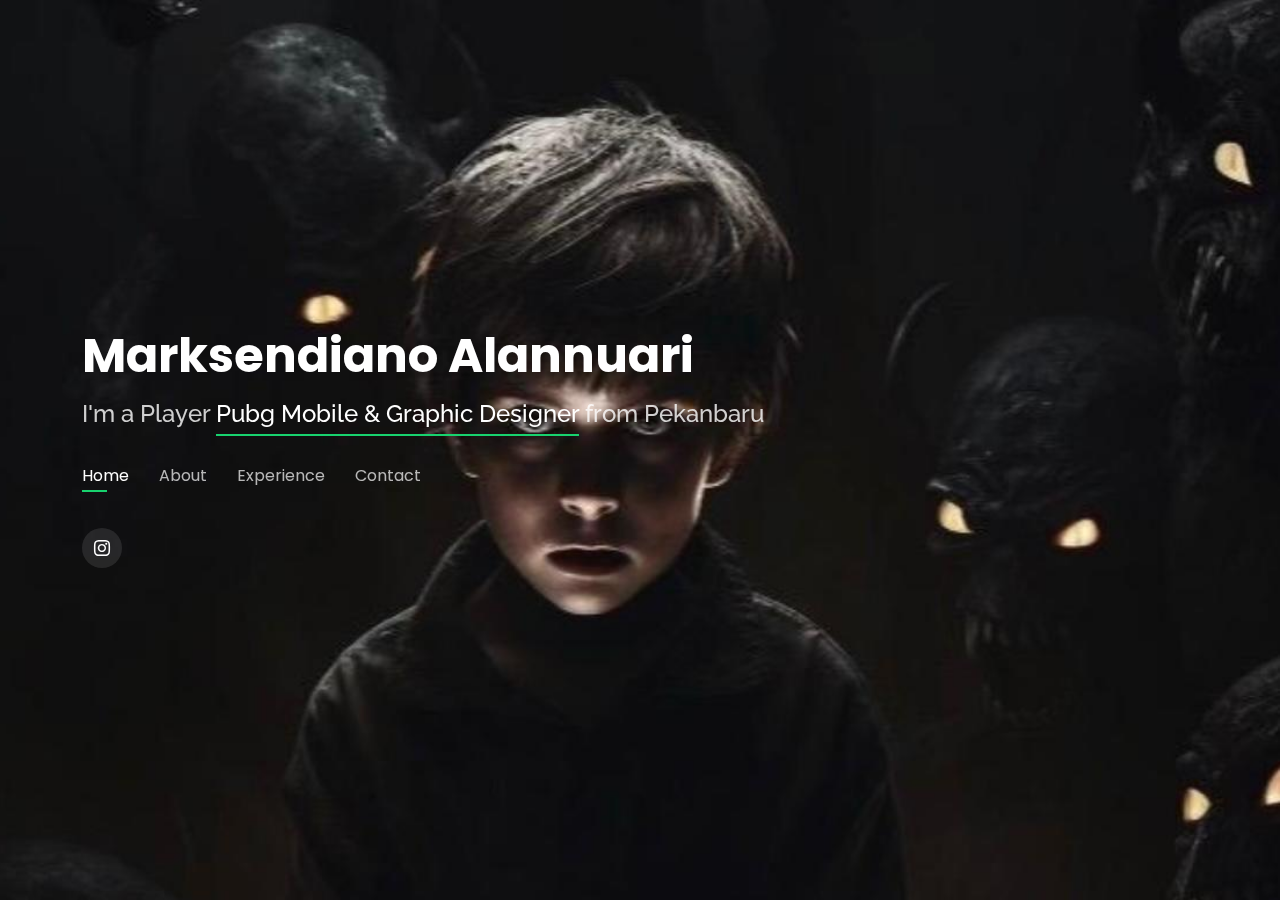
<file: index.html>
<!DOCTYPE html>
<html lang="en">

<head>
  <meta charset="utf-8">
  <meta content="width=device-width, initial-scale=1.0" name="viewport">

  <title>Portfolio Marksendiano</title>
  <meta content="" name="description">
  <meta content="" name="keywords">

  <!-- Favicons -->
  <link href="assets/img/favicon.png" rel="icon">
  <link href="assets/img/apple-touch-icon.png" rel="apple-touch-icon">

  <!-- Google Fonts -->
  <link href="https://fonts.googleapis.com/css?family=Open+Sans:300,300i,400,400i,600,600i,700,700i|Raleway:300,300i,400,400i,500,500i,600,600i,700,700i|Poppins:300,300i,400,400i,500,500i,600,600i,700,700i" rel="stylesheet">

  <!-- Vendor CSS Files -->
  <link href="assets/vendor/bootstrap/css/bootstrap.min.css" rel="stylesheet">
  <link href="assets/vendor/bootstrap-icons/bootstrap-icons.css" rel="stylesheet">
  <link href="assets/vendor/boxicons/css/boxicons.min.css" rel="stylesheet">
  <link href="assets/vendor/glightbox/css/glightbox.min.css" rel="stylesheet">
  <link href="assets/vendor/remixicon/remixicon.css" rel="stylesheet">
  <link href="assets/vendor/swiper/swiper-bundle.min.css" rel="stylesheet">

  <!-- Template Main CSS File -->
  <link href="assets/css/style.css" rel="stylesheet">

  <!-- =======================================================
  * Template Name: Personal
  * Updated: Jan 29 2024 with Bootstrap v5.3.2
  * Template URL: https://bootstrapmade.com/personal-free-resume-bootstrap-template/
  * Author: BootstrapMade.com
  * License: https://bootstrapmade.com/license/
  ======================================================== -->
</head>

<body>

  <!-- ======= Header ======= -->
  <header id="header">
    <div class="container">

      <h1><a href="index.html">Marksendiano Alannuari</a></h1>
      <!-- Uncomment below if you prefer to use an image logo -->
      <!-- <a href="index.html" class="mr-auto"><img src="assets/img/logo.png" alt="" class="img-fluid"></a> -->
      <h2>I'm a Player <span>Pubg Mobile & Graphic Designer</span> from Pekanbaru</h2>

      <nav id="navbar" class="navbar">
        <ul>
          <li><a class="nav-link active" href="#header">Home</a></li>
          <li><a class="nav-link" href="#about">About</a></li>
          <li><a class="nav-link" href="#resume">Experience</a></li>
          <li><a class="nav-link" href="#contact">Contact</a></li>
        </ul>
        <i class="bi bi-list mobile-nav-toggle"></i>
      </nav><!-- .navbar -->

      <div class="social-links">
        <a href="https://www.instagram.com/mark._s9/?next=%2F" class="instagram"><i class="bi bi-instagram"></i></a>
        
      </div>

    </div>
  </header><!-- End Header -->

  <!-- ======= About Section ======= -->
  <section id="about" class="about">

    <!-- ======= About Me ======= -->
    <div class="about-me container">

      <div class="section-title">
        <h2>About</h2>
        <p>Learn more about me</p>
      </div>

      <div class="row">
        <div class="col-lg-4" data-aos="fade-right">
          <img src="assets/img/me.jpeg" class="img-fluid" alt="">
        </div>
        <div class="col-lg-8 pt-4 pt-lg-0 content" data-aos="fade-left">
          <h3>UI/UX &amp; Graphic Designer</h3>
          <p class="fst-italic">
            Personal Data
          </p>
          <div class="row">
            <div class="col-lg-6">
              <ul>
                <li><i class="bi bi-chevron-right"></i> <strong>Birthday:</strong> <span>29 Januari 2005</span></li>
                <li><i class="bi bi-chevron-right"></i> <strong>Website:</strong> <a href="http://ukk18.rpl.smklbfu.sch.id/">ukk18.rpl.smklbfu.sch.id</a></li>
                <li><i class="bi bi-chevron-right"></i> <strong>Phone:</strong> <span>+62 8771 2997 888</span></li>
                <li><i class="bi bi-chevron-right"></i> <strong>City:</strong> <span>Pekanbaru ,Indonesia</span></li>
              </ul>
            </div>
            <div class="col-lg-6">
              <ul>
                <li><i class="bi bi-chevron-right"></i> <strong>Age:</strong> <span>19</span></li>
                <li><i class="bi bi-chevron-right"></i> <strong>Degree:</strong> <span>Elite</span></li>
                <li><i class="bi bi-chevron-right"></i> <strong>Phone Email:</strong> <span>212595@smklabor.sch.id</span></li>
              </ul>
            </div>
          </div>
          <p>
            
          </p>
        </div>
      </div>

    </div><!-- End About Me -->

    <!-- ======= Counts ======= -->
    <div class="counts container">

      <div class="row">

        <div class="col-lg-3 col-md-6">
          <div class="count-box">
            <i class="bi bi-emoji-smile"></i>
            <span data-purecounter-start="0" data-purecounter-end="36" data-purecounter-duration="1" class="purecounter"></span>
            <p>Happy Clients</p>
          </div>
        </div>

        <div class="col-lg-3 col-md-6 mt-5 mt-md-0">
          <div class="count-box">
            <i class="bi bi-journal-richtext"></i>
            <span data-purecounter-start="0" data-purecounter-end="20" data-purecounter-duration="1" class="purecounter"></span>
            <p>Projects</p>
          </div>
        </div>

        <div class="col-lg-3 col-md-6 mt-5 mt-lg-0">
          <div class="count-box">
            <i class="bi bi-headset"></i>
            <span data-purecounter-start="0" data-purecounter-end="46" data-purecounter-duration="1" class="purecounter"></span>
            <p>Hours Of Support</p>
          </div>
        </div>

        <div class="col-lg-3 col-md-6 mt-5 mt-lg-0">
          <div class="count-box">
            <i class="bi bi-award"></i>
            <span data-purecounter-start="0" data-purecounter-end="10" data-purecounter-duration="1" class="purecounter"></span>
            <p>Awards</p>
          </div>
        </div>

      </div>

    </div><!-- End Counts -->

    <!-- ======= Skills  ======= -->
    <div class="skills container">

      <div class="section-title">
        <h2>Skills</h2>
      </div>

      <div class="row skills-content">

        <div class="col-lg-6">

          <div class="progress">
            <span class="skill">HTML <i class="val">90%</i></span>
            <div class="progress-bar-wrap">
              <div class="progress-bar" role="progressbar" aria-valuenow="90" aria-valuemin="0" aria-valuemax="100"></div>
            </div>
          </div>

          <div class="progress">
            <span class="skill">CSS <i class="val">60%</i></span>
            <div class="progress-bar-wrap">
              <div class="progress-bar" role="progressbar" aria-valuenow="60" aria-valuemin="0" aria-valuemax="100"></div>
            </div>
          </div>

          <div class="progress">
            <span class="skill">JavaScript <i class="val">25</i></span>
            <div class="progress-bar-wrap">
              <div class="progress-bar" role="progressbar" aria-valuenow="25" aria-valuemin="0" aria-valuemax="100"></div>
            </div>
          </div>

        </div>

        <div class="col-lg-6">

          <div class="progress">
            <span class="skill">PHP <i class="val">45%</i></span>
            <div class="progress-bar-wrap">
              <div class="progress-bar" role="progressbar" aria-valuenow="45" aria-valuemin="0" aria-valuemax="100"></div>
            </div>
          </div>

          <div class="progress">
            <span class="skill">Figma <i class="val">80%</i></span>
            <div class="progress-bar-wrap">
              <div class="progress-bar" role="progressbar" aria-valuenow="80" aria-valuemin="0" aria-valuemax="100"></div>
            </div>
          </div>

          <div class="progress">
            <span class="skill">Editing Skill <i class="val">100%</i></span>
            <div class="progress-bar-wrap">
              <div class="progress-bar" role="progressbar" aria-valuenow="100" aria-valuemin="0" aria-valuemax="100"></div>
            </div>
          </div>

        </div>

      </div>

    </div><!-- End Skills -->

    <!-- ======= Interests ======= -->
    

    

  </section><!-- End About Section -->

  <!-- ======= Resume Section ======= -->
  <section id="resume" class="resume">
    <div class="container">

      <div class="section-title">
        <h2>Experience</h2>
        <p>Check my Experience</p>
      </div>

      <div class="row">
        <div class="col-lg-6">
          <h3 class="resume-title">Education</h3>
          <div class="resume-item pb-0">
            <h5>2009 - Now</h5>
            <h4>SD.SMP.SMK</h4>
            <p>
            <ul>
              <li>SDN 002 Lubuk Baja Kota Batam</li>
              <li>SMP Kartini 2 Batam</li>
              <li>SMK LABOR Pekanbaru</li>
            </ul>
            </p>
          </div>

          
        </div>
        <div class="col-lg-6">
          <h3 class="resume-title">Professional Experience</h3>
          <div class="resume-item">
            <h4>Skill</h4>
            <p><em>At Riau & Kepri </em></p>
            <p>
            <ul>
              <li>Ex Botting Script Or Remake Script ON Game Growtopia</li>
              <li>Design Figma</li>
              <li>Adobe Photoshop</li>
              <li>Playing Pubg Mobile</li>
              <li>Experience Competitive On Pubg Mobile</li>
              <li>Can Solve Problems Quickly and Precisely</li>
            </ul>
            </p>
          </div>
          <div class="resume-item">
            <h4>Experience</h4>
            <h5>2019 - 2023</h5>
            <p><em>Achievement</em></p>
            <p>
            <ul>
              <li>Many Certificate OR Throphy #1,#2,#3. On Tournament Pubg Mobile</li>
              <li>Certificate Terminator in Tournament Pubg Mobile</li>
              <li>Certificate LDKS Camping At School SMP Kartini 2 Batam</li>
            </ul>
            </p>
          </div>
        </div>
      </div>

    </div>
  </section><!-- End Resume Section -->



  <!-- ======= Portfolio Section ======= -->
 

  <!-- ======= Contact Section ======= -->
  <section id="contact" class="contact">
    <div class="container">

      <div class="section-title">
        <h2>Contact</h2>
        <p>Contact Me</p>
      </div>

      <div class="row mt-2">

        <div class="col-md-6 d-flex align-items-stretch">
          <div class="info-box">
            <i class="bx bx-map"></i>
            <h3>My Address</h3>
            <p>Marpoyan Damai, Jl Marpoyan</p>
          </div>
        </div>

        <div class="col-md-6 mt-4 mt-md-0 d-flex align-items-stretch">
          <div class="info-box">
            <i class="bx bx-share-alt"></i>
            <h3>Social Profiles</h3>
            <div class="social-links">
              <a href="https://www.instagram.com/mark._s9/?next=%2F" class="instagram"><i class="bi bi-instagram">Instagram</i></a>
            </div>
          </div>
        </div>

        <div class="col-md-6 mt-4 d-flex align-items-stretch">
          <div class="info-box">
            <i class="bx bx-envelope"></i>
            <h3>Email Me</h3>
            <p>212595@smklabor.sch.id</p>
          </div>
        </div>
        <div class="col-md-6 mt-4 d-flex align-items-stretch">
          <div class="info-box">
            <i class="bx bx-phone-call"></i>
            <h3>Call Me</h3>
            <p>+62 8771 2997 888</p>
          </div>
        </div>
      </div>

     

    </div>
  </section><!-- End Contact Section -->

  

  <!-- Vendor JS Files -->
  <script src="assets/vendor/purecounter/purecounter_vanilla.js"></script>
  <script src="assets/vendor/bootstrap/js/bootstrap.bundle.min.js"></script>
  <script src="assets/vendor/glightbox/js/glightbox.min.js"></script>
  <script src="assets/vendor/isotope-layout/isotope.pkgd.min.js"></script>
  <script src="assets/vendor/swiper/swiper-bundle.min.js"></script>
  <script src="assets/vendor/waypoints/noframework.waypoints.js"></script>
  <script src="assets/vendor/php-email-form/validate.js"></script>

  <!-- Template Main JS File -->
  <script src="assets/js/main.js"></script>

</body>

</html>
</file>
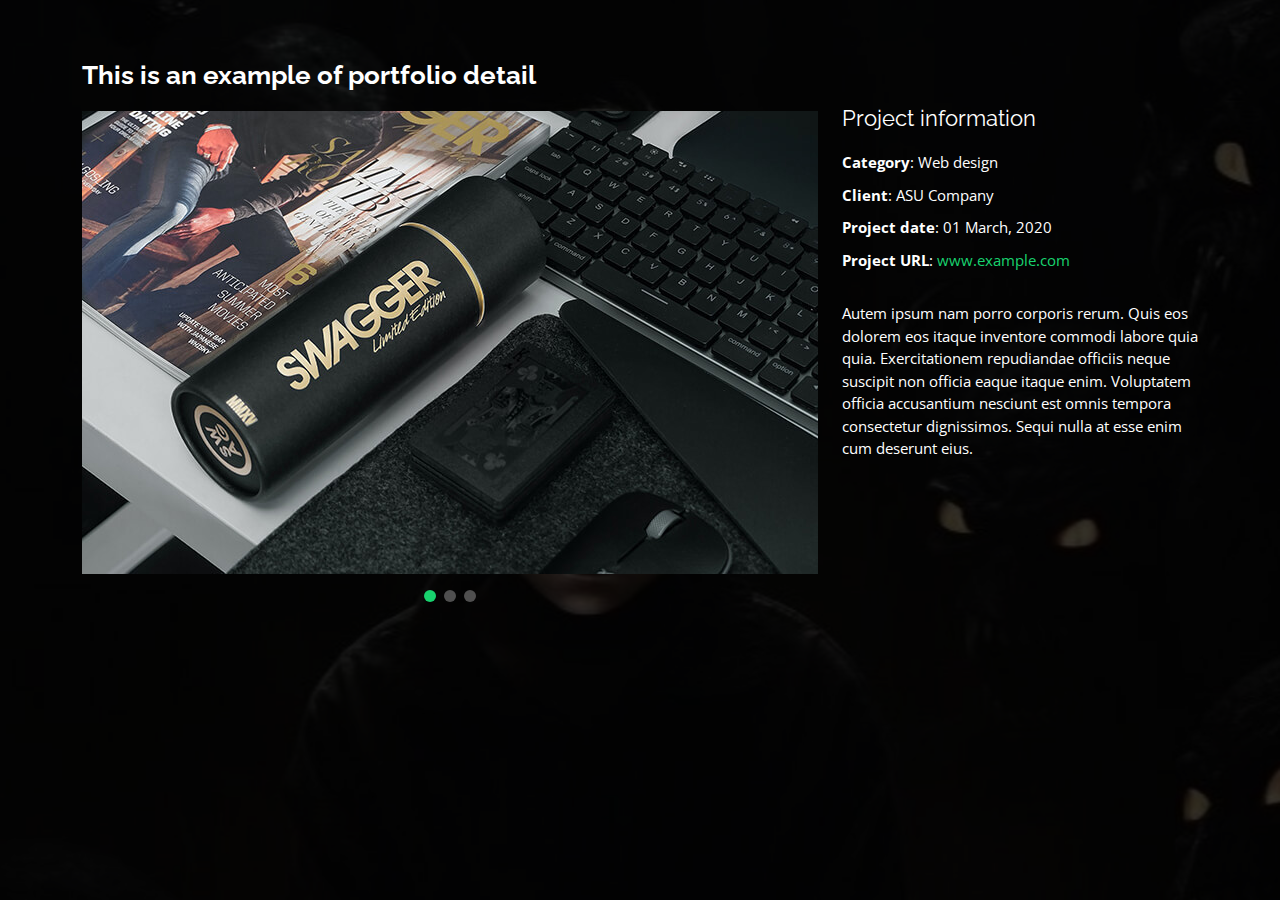
<file: portfolio-details.html>
<!DOCTYPE html>
<html lang="en">

<head>
  <meta charset="utf-8">
  <meta content="width=device-width, initial-scale=1.0" name="viewport">

  <title>Portfolio Marksendiano</title>
  <meta content="" name="description">
  <meta content="" name="keywords">

  <!-- Favicons -->
  <link href="assets/img/favicon.png" rel="icon">
  <link href="assets/img/apple-touch-icon.png" rel="apple-touch-icon">

  <!-- Google Fonts -->
  <link href="https://fonts.googleapis.com/css?family=Open+Sans:300,300i,400,400i,600,600i,700,700i|Raleway:300,300i,400,400i,500,500i,600,600i,700,700i|Poppins:300,300i,400,400i,500,500i,600,600i,700,700i" rel="stylesheet">

  <!-- Vendor CSS Files -->
  <link href="assets/vendor/bootstrap/css/bootstrap.min.css" rel="stylesheet">
  <link href="assets/vendor/bootstrap-icons/bootstrap-icons.css" rel="stylesheet">
  <link href="assets/vendor/boxicons/css/boxicons.min.css" rel="stylesheet">
  <link href="assets/vendor/glightbox/css/glightbox.min.css" rel="stylesheet">
  <link href="assets/vendor/remixicon/remixicon.css" rel="stylesheet">
  <link href="assets/vendor/swiper/swiper-bundle.min.css" rel="stylesheet">

  <!-- Template Main CSS File -->
  <link href="assets/css/style.css" rel="stylesheet">

  <!-- =======================================================
  * Template Name: Personal
  * Updated: Jan 29 2024 with Bootstrap v5.3.2
  * Template URL: https://bootstrapmade.com/personal-free-resume-bootstrap-template/
  * Author: BootstrapMade.com
  * License: https://bootstrapmade.com/license/
  ======================================================== -->
</head>

<body>

  <main id="main">

    <!-- ======= Portfolio Details ======= -->
    <div id="portfolio-details" class="portfolio-details">
      <div class="container">

        <div class="row">

          <div class="col-lg-8">
            <h2 class="portfolio-title">This is an example of portfolio detail</h2>

            <div class="portfolio-details-slider swiper">
              <div class="swiper-wrapper align-items-center">

                <div class="swiper-slide">
                  <img src="assets/img/portfolio/portfolio-details-1.jpg" alt="">
                </div>

                <div class="swiper-slide">
                  <img src="assets/img/portfolio/portfolio-details-2.jpg" alt="">
                </div>

                <div class="swiper-slide">
                  <img src="assets/img/portfolio/portfolio-details-3.jpg" alt="">
                </div>

              </div>
              <div class="swiper-pagination"></div>
            </div>

          </div>

          <div class="col-lg-4 portfolio-info">
            <h3>Project information</h3>
            <ul>
              <li><strong>Category</strong>: Web design</li>
              <li><strong>Client</strong>: ASU Company</li>
              <li><strong>Project date</strong>: 01 March, 2020</li>
              <li><strong>Project URL</strong>: <a href="#">www.example.com</a></li>
            </ul>

            <p>
              Autem ipsum nam porro corporis rerum. Quis eos dolorem eos itaque inventore commodi labore quia quia. Exercitationem repudiandae officiis neque suscipit non officia eaque itaque enim. Voluptatem officia accusantium nesciunt est omnis tempora consectetur dignissimos. Sequi nulla at esse enim cum deserunt eius.
            </p>
          </div>

        </div>

      </div>
    </div><!-- End Portfolio Details -->

  </main><!-- End #main -->

  

  <!-- Vendor JS Files -->
  <script src="assets/vendor/purecounter/purecounter_vanilla.js"></script>
  <script src="assets/vendor/bootstrap/js/bootstrap.bundle.min.js"></script>
  <script src="assets/vendor/glightbox/js/glightbox.min.js"></script>
  <script src="assets/vendor/isotope-layout/isotope.pkgd.min.js"></script>
  <script src="assets/vendor/swiper/swiper-bundle.min.js"></script>
  <script src="assets/vendor/waypoints/noframework.waypoints.js"></script>
  <script src="assets/vendor/php-email-form/validate.js"></script>

  <!-- Template Main JS File -->
  <script src="assets/js/main.js"></script>

</body>

</html>
</file>
<file: assets/css/style.css>
/**
* Template Name: Personal
* Updated: Jan 29 2024 with Bootstrap v5.3.2
* Template URL: https://bootstrapmade.com/personal-free-resume-bootstrap-template/
* Author: BootstrapMade.com
* License: https://bootstrapmade.com/license/
*/

/*--------------------------------------------------------------
# General
--------------------------------------------------------------*/
body {
  font-family: "Open Sans", sans-serif;
  background-color: #040404;
  color: #fff;
  position: relative;
  background: transparent;
}

body::before {
  content: "";
  position: fixed;
  background: #040404 url("../img/bg.jpeg") top right no-repeat;
  background-size: cover;
  left: 0;
  right: 0;
  top: 0;
  height: 100vh;
  z-index: -1;
}

@media (min-width: 1024px) {
  body::before {
    background-attachment: fixed;
  }
}

a {
  color: #18d26e;
  text-decoration: none;
}

a:hover {
  color: #35e888;
  text-decoration: none;
}

h1,
h2,
h3,
h4,
h5,
h6 {
  font-family: "Raleway", sans-serif;
}

/*--------------------------------------------------------------
# Header
--------------------------------------------------------------*/
#header {
  transition: ease-in-out 0.3s;
  position: relative;
  height: 100vh;
  display: flex;
  align-items: center;
  z-index: 997;
  overflow-y: auto;
}

#header * {
  transition: ease-in-out 0.3s;
}

#header h1 {
  font-size: 48px;
  margin: 0;
  padding: 0;
  line-height: 1;
  font-weight: 700;
  font-family: "Poppins", sans-serif;
}

#header h1 a,
#header h1 a:hover {
  color: #fff;
  line-height: 1;
  display: inline-block;
}

#header h2 {
  font-size: 24px;
  margin-top: 20px;
  color: rgba(255, 255, 255, 0.8);
}

#header h2 span {
  color: #fff;
  border-bottom: 2px solid #18d26e;
  padding-bottom: 6px;
}

#header img {
  padding: 0;
  margin: 0;
}

#header .social-links {
  margin-top: 40px;
  display: flex;
}

#header .social-links a {
  font-size: 16px;
  display: flex;
  justify-content: center;
  align-items: center;
  background: rgba(255, 255, 255, 0.1);
  color: #fff;
  line-height: 1;
  margin-right: 8px;
  border-radius: 50%;
  width: 40px;
  height: 40px;
}

#header .social-links a:hover {
  background: #18d26e;
}

@media (max-width: 992px) {
  #header h1 {
    font-size: 36px;
  }

  #header h2 {
    font-size: 20px;
    line-height: 30px;
  }

  #header .social-links {
    margin-top: 15px;
  }

  #header .container {
    display: flex;
    flex-direction: column;
    align-items: center;
  }
}

/* Header Top */
#header.header-top {
  height: 80px;
  position: fixed;
  left: 0;
  top: 0;
  right: 0;
  background: rgba(0, 0, 0, 0.9);
}

#header.header-top .social-links,
#header.header-top h2 {
  display: none;
}

#header.header-top h1 {
  margin-right: auto;
  font-size: 36px;
}

#header.header-top img {
  max-height: 60px;
  margin-right: 20px !important;
}

#header.header-top .container {
  display: flex;
  align-items: center;
}

#header.header-top .navbar {
  margin: 0;
}

@media (max-width: 768px) {
  #header.header-top {
    height: 60px;
  }

  #header.header-top h1 {
    font-size: 26px;
  }
}

/*--------------------------------------------------------------
# Navigation Menu
--------------------------------------------------------------*/
/**
* Desktop Navigation 
*/
.navbar {
  padding: 0;
  margin-top: 35px;
}

.navbar ul {
  margin: 0;
  padding: 0;
  display: flex;
  list-style: none;
  align-items: center;
}

.navbar li {
  position: relative;
}

.navbar li+li {
  margin-left: 30px;
}

.navbar a,
.navbar a:focus {
  display: flex;
  align-items: center;
  justify-content: space-between;
  padding: 0;
  font-family: "Poppins", sans-serif;
  font-size: 16px;
  font-weight: 400;
  color: rgba(255, 255, 255, 0.7);
  white-space: nowrap;
  transition: 0.3s;
}

.navbar a i,
.navbar a:focus i {
  font-size: 12px;
  line-height: 0;
  margin-left: 5px;
}

.navbar a:before {
  content: "";
  position: absolute;
  width: 0;
  height: 2px;
  bottom: -4px;
  left: 0;
  background-color: #18d26e;
  visibility: hidden;
  width: 0px;
  transition: all 0.3s ease-in-out 0s;
}

.navbar a:hover:before,
.navbar li:hover>a:before,
.navbar .active:before {
  visibility: visible;
  width: 25px;
}

.navbar a:hover,
.navbar .active,
.navbar .active:focus,
.navbar li:hover>a {
  color: #fff;
}

/**
* Mobile Navigation 
*/
.mobile-nav-toggle {
  color: #fff;
  font-size: 28px;
  cursor: pointer;
  display: none;
  line-height: 0;
  transition: 0.5s;
  position: fixed;
  right: 15px;
  top: 15px;
}

@media (max-width: 991px) {
  .mobile-nav-toggle {
    display: block;
  }

  .navbar ul {
    display: none;
  }
}

.navbar-mobile {
  position: fixed;
  overflow: hidden;
  top: 0;
  right: 0;
  left: 0;
  bottom: 0;
  background: rgba(0, 0, 0, 0.9);
  transition: 0.3s;
  z-index: 999;
  margin-top: 0;
}

.navbar-mobile .mobile-nav-toggle {
  position: absolute;
  top: 15px;
  right: 15px;
}

.navbar-mobile ul {
  display: block;
  position: absolute;
  top: 55px;
  right: 15px;
  bottom: 45px;
  left: 15px;
  padding: 10px 0;
  overflow-y: auto;
  transition: 0.3s;
  border: 2px solid rgba(255, 255, 255, 0.2);
}

.navbar-mobile li {
  padding: 12px 20px;
}

.navbar-mobile li+li {
  margin: 0;
}

.navbar-mobile a,
.navbar-mobile a:focus {
  font-size: 16px;
  position: relative;
}

/*--------------------------------------------------------------
# Sections General
--------------------------------------------------------------*/
section {
  overflow: hidden;
  position: absolute;
  width: 100%;
  top: 140px;
  bottom: 100%;
  opacity: 0;
  transition: ease-in-out 0.4s;
  z-index: 2;
}

section.section-show {
  top: 100px;
  bottom: auto;
  opacity: 1;
  padding-bottom: 45px;
}

section .container {
  background: rgba(0, 0, 0, 0.9);
  padding: 30px;
}

@media (max-width: 768px) {
  section {
    top: 120px;
  }

  section.section-show {
    top: 80px;
  }
}

.section-title h2 {
  font-size: 14px;
  font-weight: 500;
  padding: 0;
  line-height: 1px;
  margin: 0 0 20px 0;
  letter-spacing: 2px;
  text-transform: uppercase;
  color: #aaaaaa;
  font-family: "Poppins", sans-serif;
}

.section-title h2::after {
  content: "";
  width: 120px;
  height: 1px;
  display: inline-block;
  background: #4ceb95;
  margin: 4px 10px;
}

.section-title p {
  margin: 0;
  margin: -15px 0 15px 0;
  font-size: 36px;
  font-weight: 700;
  text-transform: uppercase;
  font-family: "Poppins", sans-serif;
  color: #fff;
}

/*--------------------------------------------------------------
# About
--------------------------------------------------------------*/
.about-me .content h3 {
  font-weight: 700;
  font-size: 26px;
  color: #18d26e;
}

.about-me .content ul {
  list-style: none;
  padding: 0;
}

.about-me .content ul li {
  margin-bottom: 20px;
  display: flex;
  align-items: center;
}

.about-me .content ul strong {
  margin-right: 10px;
}

.about-me .content ul i {
  font-size: 16px;
  margin-right: 5px;
  color: #18d26e;
  line-height: 0;
}

.about-me .content p:last-child {
  margin-bottom: 0;
}

/*--------------------------------------------------------------
# Counts
--------------------------------------------------------------*/
.counts {
  padding: 70px 0 60px;
}

.counts .count-box {
  padding: 30px 30px 25px 30px;
  width: 100%;
  position: relative;
  text-align: center;
  background: rgba(255, 255, 255, 0.08);
}

.counts .count-box i {
  position: absolute;
  top: -25px;
  left: 50%;
  transform: translateX(-50%);
  font-size: 24px;
  background: rgba(255, 255, 255, 0.1);
  padding: 12px;
  color: #18d26e;
  border-radius: 50px;
  line-height: 0;
}

.counts .count-box span {
  font-size: 36px;
  display: block;
  font-weight: 600;
  color: #fff;
}

.counts .count-box p {
  padding: 0;
  margin: 0;
  font-family: "Raleway", sans-serif;
  font-size: 14px;
}

/*--------------------------------------------------------------
# Skills
--------------------------------------------------------------*/
.skills .progress {
  height: 60px;
  display: block;
  background: none;
  border-radius: 0;
}

.skills .progress .skill {
  padding: 10px 0;
  margin: 0;
  text-transform: uppercase;
  display: block;
  font-weight: 600;
  font-family: "Poppins", sans-serif;
  color: #fff;
}

.skills .progress .skill .val {
  float: right;
  font-style: normal;
}

.skills .progress-bar-wrap {
  background: rgba(255, 255, 255, 0.2);
}

.skills .progress-bar {
  width: 1px;
  height: 10px;
  transition: 0.9s;
  background-color: #18d26e;
}

/*--------------------------------------------------------------
# Interests
--------------------------------------------------------------*/
.interests .icon-box {
  display: flex;
  align-items: center;
  padding: 20px;
  background: rgba(255, 255, 255, 0.08);
  transition: ease-in-out 0.3s;
}

.interests .icon-box i {
  font-size: 32px;
  padding-right: 10px;
  line-height: 1;
}

.interests .icon-box h3 {
  font-weight: 700;
  margin: 0;
  padding: 0;
  line-height: 1;
  font-size: 16px;
  color: #fff;
}

.interests .icon-box:hover {
  background: rgba(255, 255, 255, 0.12);
}

/*--------------------------------------------------------------
# Testimonials
--------------------------------------------------------------*/
.testimonials .testimonials-carousel,
.testimonials .testimonials-slider {
  overflow: hidden;
}

.testimonials .testimonial-item {
  box-sizing: content-box;
  min-height: 320px;
}

.testimonials .testimonial-item .testimonial-img {
  width: 90px;
  border-radius: 50%;
  margin: -40px 0 0 40px;
  position: relative;
  z-index: 2;
  border: 6px solid rgba(255, 255, 255, 0.12);
}

.testimonials .testimonial-item h3 {
  font-size: 18px;
  font-weight: bold;
  margin: 10px 0 5px 45px;
  color: #fff;
}

.testimonials .testimonial-item h4 {
  font-size: 14px;
  color: #999;
  margin: 0 0 0 45px;
}

.testimonials .testimonial-item .quote-icon-left,
.testimonials .testimonial-item .quote-icon-right {
  color: rgba(255, 255, 255, 0.25);
  font-size: 26px;
}

.testimonials .testimonial-item .quote-icon-left {
  display: inline-block;
  left: -5px;
  position: relative;
}

.testimonials .testimonial-item .quote-icon-right {
  display: inline-block;
  right: -5px;
  position: relative;
  top: 10px;
}

.testimonials .testimonial-item p {
  font-style: italic;
  margin: 0 15px 0 15px;
  padding: 20px 20px 60px 20px;
  background: rgba(255, 255, 255, 0.1);
  position: relative;
  border-radius: 6px;
  position: relative;
  z-index: 1;
}

.testimonials .swiper-pagination {
  margin-top: 20px;
  position: relative;
}

.testimonials .swiper-pagination .swiper-pagination-bullet {
  width: 12px;
  height: 12px;
  opacity: 1;
  background-color: rgba(255, 255, 255, 0.3);
}

.testimonials .swiper-pagination .swiper-pagination-bullet-active {
  background-color: #18d26e;
}

/*--------------------------------------------------------------
# Resume
--------------------------------------------------------------*/
.resume .resume-title {
  font-size: 26px;
  font-weight: 700;
  margin-top: 20px;
  margin-bottom: 20px;
  color: #fff;
}

.resume .resume-item {
  padding: 0 0 20px 20px;
  margin-top: -2px;
  border-left: 2px solid rgba(255, 255, 255, 0.2);
  position: relative;
}

.resume .resume-item h4 {
  line-height: 18px;
  font-size: 18px;
  font-weight: 600;
  text-transform: uppercase;
  font-family: "Poppins", sans-serif;
  color: #18d26e;
  margin-bottom: 10px;
}

.resume .resume-item h5 {
  font-size: 16px;
  background: rgba(255, 255, 255, 0.15);
  padding: 5px 15px;
  display: inline-block;
  font-weight: 600;
  margin-bottom: 10px;
}

.resume .resume-item ul {
  padding-left: 20px;
}

.resume .resume-item ul li {
  padding-bottom: 10px;
}

.resume .resume-item:last-child {
  padding-bottom: 0;
}

.resume .resume-item::before {
  content: "";
  position: absolute;
  width: 16px;
  height: 16px;
  border-radius: 50px;
  left: -9px;
  top: 0;
  background: #18d26e;
  border: 2px solid #18d26e;
}

/*--------------------------------------------------------------
# Services
--------------------------------------------------------------*/
.services .icon-box {
  text-align: center;
  background: rgba(204, 204, 204, 0.1);
  padding: 80px 20px;
  transition: all ease-in-out 0.3s;
}

.services .icon-box .icon {
  margin: 0 auto;
  width: 64px;
  height: 64px;
  background: #18d26e;
  border-radius: 5px;
  transition: all 0.3s ease-out 0s;
  display: flex;
  align-items: center;
  justify-content: center;
  margin-bottom: 20px;
  transform-style: preserve-3d;
}

.services .icon-box .icon i {
  color: #fff;
  font-size: 28px;
}

.services .icon-box .icon::before {
  position: absolute;
  content: "";
  left: -8px;
  top: -8px;
  height: 100%;
  width: 100%;
  background: rgba(255, 255, 255, 0.15);
  border-radius: 5px;
  transition: all 0.3s ease-out 0s;
  transform: translateZ(-1px);
}

.services .icon-box h4 {
  font-weight: 700;
  margin-bottom: 15px;
  font-size: 24px;
}

.services .icon-box h4 a {
  color: #fff;
}

.services .icon-box p {
  line-height: 24px;
  font-size: 14px;
  margin-bottom: 0;
}

.services .icon-box:hover {
  background: #18d26e;
  border-color: #18d26e;
}

.services .icon-box:hover .icon {
  background: #fff;
}

.services .icon-box:hover .icon i {
  color: #18d26e;
}

.services .icon-box:hover .icon::before {
  background: #35e888;
}

.services .icon-box:hover h4 a,
.services .icon-box:hover p {
  color: #fff;
}

/*--------------------------------------------------------------
# Portfolio
--------------------------------------------------------------*/
.portfolio .portfolio-item {
  margin-bottom: 30px;
}

.portfolio #portfolio-flters {
  padding: 0;
  margin: 0 auto 15px auto;
  list-style: none;
  text-align: center;
  border-radius: 50px;
  padding: 2px 15px;
}

.portfolio #portfolio-flters li {
  cursor: pointer;
  display: inline-block;
  padding: 8px 16px 10px 16px;
  font-size: 14px;
  font-weight: 600;
  line-height: 1;
  text-transform: uppercase;
  color: #fff;
  background: rgba(255, 255, 255, 0.1);
  margin: 0 3px 10px 3px;
  transition: all 0.3s ease-in-out;
  border-radius: 4px;
}

.portfolio #portfolio-flters li:hover,
.portfolio #portfolio-flters li.filter-active {
  background: #18d26e;
}

.portfolio #portfolio-flters li:last-child {
  margin-right: 0;
}

.portfolio .portfolio-wrap {
  transition: 0.3s;
  position: relative;
  overflow: hidden;
  z-index: 1;
  background: rgba(0, 0, 0, 0.6);
}

.portfolio .portfolio-wrap::before {
  content: "";
  background: rgba(0, 0, 0, 0.6);
  position: absolute;
  left: 30px;
  right: 30px;
  top: 30px;
  bottom: 30px;
  transition: all ease-in-out 0.3s;
  z-index: 2;
  opacity: 0;
}

.portfolio .portfolio-wrap .portfolio-info {
  opacity: 0;
  position: absolute;
  top: 0;
  left: 0;
  right: 0;
  bottom: 0;
  text-align: center;
  z-index: 3;
  transition: all ease-in-out 0.3s;
  display: flex;
  flex-direction: column;
  justify-content: center;
  align-items: center;
}

.portfolio .portfolio-wrap .portfolio-info::before {
  display: block;
  content: "";
  width: 48px;
  height: 48px;
  position: absolute;
  top: 35px;
  left: 35px;
  border-top: 3px solid #fff;
  border-left: 3px solid #fff;
  transition: all 0.5s ease 0s;
  z-index: 9994;
}

.portfolio .portfolio-wrap .portfolio-info::after {
  display: block;
  content: "";
  width: 48px;
  height: 48px;
  position: absolute;
  bottom: 35px;
  right: 35px;
  border-bottom: 3px solid #fff;
  border-right: 3px solid #fff;
  transition: all 0.5s ease 0s;
  z-index: 9994;
}

.portfolio .portfolio-wrap .portfolio-info h4 {
  font-size: 20px;
  color: #fff;
  font-weight: 600;
}

.portfolio .portfolio-wrap .portfolio-info p {
  color: #ffffff;
  font-size: 14px;
  text-transform: uppercase;
  padding: 0;
  margin: 0;
}

.portfolio .portfolio-wrap .portfolio-links {
  text-align: center;
  z-index: 4;
}

.portfolio .portfolio-wrap .portfolio-links a {
  color: #fff;
  margin: 0 2px;
  font-size: 28px;
  display: inline-block;
  transition: 0.3s;
}

.portfolio .portfolio-wrap .portfolio-links a:hover {
  color: #63eda3;
}

.portfolio .portfolio-wrap:hover::before {
  top: 0;
  left: 0;
  right: 0;
  bottom: 0;
  opacity: 1;
}

.portfolio .portfolio-wrap:hover .portfolio-info {
  opacity: 1;
}

.portfolio .portfolio-wrap:hover .portfolio-info::before {
  top: 15px;
  left: 15px;
}

.portfolio .portfolio-wrap:hover .portfolio-info::after {
  bottom: 15px;
  right: 15px;
}

/*--------------------------------------------------------------
# Portfolio Details
--------------------------------------------------------------*/
.portfolio-details {
  padding-top: 40px;
  background: rgba(0, 0, 0, 0.8);
  position: fixed;
  left: 0;
  right: 0;
  top: 0;
  bottom: 0;
  overflow-y: auto;
}

.portfolio-details .container {
  padding-top: 20px;
  padding-bottom: 40px;
}

.portfolio-details .portfolio-title {
  font-size: 26px;
  font-weight: 700;
  margin-bottom: 20px;
}

.portfolio-details .portfolio-info {
  padding-top: 45px;
}

.portfolio-details .portfolio-info h3 {
  font-size: 22px;
  font-weight: 400;
  margin-bottom: 20px;
}

.portfolio-details .portfolio-info ul {
  list-style: none;
  padding: 0;
  font-size: 15px;
}

.portfolio-details .portfolio-info ul li+li {
  margin-top: 10px;
}

.portfolio-details .portfolio-info p {
  font-size: 15px;
  padding: 15px 0 0 0;
}

@media (max-width: 992px) {
  .portfolio-details .portfolio-info {
    padding-top: 20px;
  }
}

.portfolio-details .swiper-pagination {
  margin-top: 20px;
  position: relative;
}

.portfolio-details .swiper-pagination .swiper-pagination-bullet {
  width: 12px;
  height: 12px;
  opacity: 1;
  background-color: rgba(255, 255, 255, 0.3);
}

.portfolio-details .swiper-pagination .swiper-pagination-bullet-active {
  background-color: #18d26e;
}

/*--------------------------------------------------------------
# Contact
--------------------------------------------------------------*/
.contact .info-box {
  color: #444444;
  padding: 20px;
  width: 100%;
  background: rgba(255, 255, 255, 0.08);
}

.contact .info-box i.bx {
  font-size: 24px;
  color: #18d26e;
  border-radius: 50%;
  padding: 14px;
  float: left;
  background: rgba(255, 255, 255, 0.1);
}

.contact .info-box h3 {
  font-size: 20px;
  color: rgba(255, 255, 255, 0.5);
  font-weight: 700;
  margin: 10px 0 8px 68px;
}

.contact .info-box p {
  padding: 0;
  color: #fff;
  line-height: 24px;
  font-size: 14px;
  margin: 0 0 0 68px;
}

.contact .info-box .social-links {
  margin: 5px 0 0 68px;
  display: flex;
}

.contact .info-box .social-links a {
  font-size: 18px;
  display: inline-block;
  color: #fff;
  line-height: 1;
  margin-right: 12px;
  transition: 0.3s;
}

.contact .info-box .social-links a:hover {
  color: #18d26e;
}

.contact .php-email-form {
  padding: 30px;
  background: rgba(255, 255, 255, 0.08);
}

.contact .php-email-form .error-message {
  display: none;
  background: rgba(255, 255, 255, 0.08);
  background: #ed3c0d;
  text-align: left;
  padding: 15px;
  font-weight: 600;
}

.contact .php-email-form .error-message br+br {
  margin-top: 25px;
}

.contact .php-email-form .sent-message {
  display: none;
  background: rgba(255, 255, 255, 0.08);
  background: #18d26e;
  text-align: center;
  padding: 15px;
  font-weight: 600;
}

.contact .php-email-form .loading {
  display: none;
  background: rgba(255, 255, 255, 0.08);
  text-align: center;
  padding: 15px;
}

.contact .php-email-form .loading:before {
  content: "";
  display: inline-block;
  border-radius: 50%;
  width: 24px;
  height: 24px;
  margin: 0 10px -6px 0;
  border: 3px solid #18d26e;
  border-top-color: #eee;
  animation: animate-loading 1s linear infinite;
}

.contact .php-email-form input,
.contact .php-email-form textarea {
  border-radius: 0;
  box-shadow: none;
  font-size: 14px;
  background: rgba(255, 255, 255, 0.08);
  border: 0;
  transition: 0.3s;
  color: #fff;
}

.contact .php-email-form input:focus,
.contact .php-email-form textarea:focus {
  background-color: rgba(255, 255, 255, 0.11);
}

.contact .php-email-form input::-moz-placeholder,
.contact .php-email-form textarea::-moz-placeholder {
  color: rgba(255, 255, 255, 0.3);
  opacity: 1;
}

.contact .php-email-form input::placeholder,
.contact .php-email-form textarea::placeholder {
  color: rgba(255, 255, 255, 0.3);
  opacity: 1;
}

.contact .php-email-form input {
  padding: 10px 15px;
}

.contact .php-email-form textarea {
  padding: 12px 15px;
}

.contact .php-email-form button[type=submit] {
  background: #18d26e;
  border: 0;
  padding: 10px 30px;
  color: #fff;
  transition: 0.4s;
  border-radius: 4px;
}

.contact .php-email-form button[type=submit]:hover {
  background: #15bb62;
}

@keyframes animate-loading {
  0% {
    transform: rotate(0deg);
  }

  100% {
    transform: rotate(360deg);
  }
}

/*--------------------------------------------------------------
# Credits
--------------------------------------------------------------*/
.credits {
  position: fixed;
  right: 0;
  left: 0;
  bottom: 0;
  padding: 15px;
  text-align: right;
  font-size: 13px;
  color: #fff;
  z-index: 999999;
}

@media (max-width: 992px) {
  .credits {
    text-align: center;
    padding: 10px;
    background: rgba(0, 0, 0, 0.8);
  }
}

.credits a {
  color: #18d26e;
  transition: 0.3s;
}

.credits a:hover {
  color: #fff;
}
</file>
